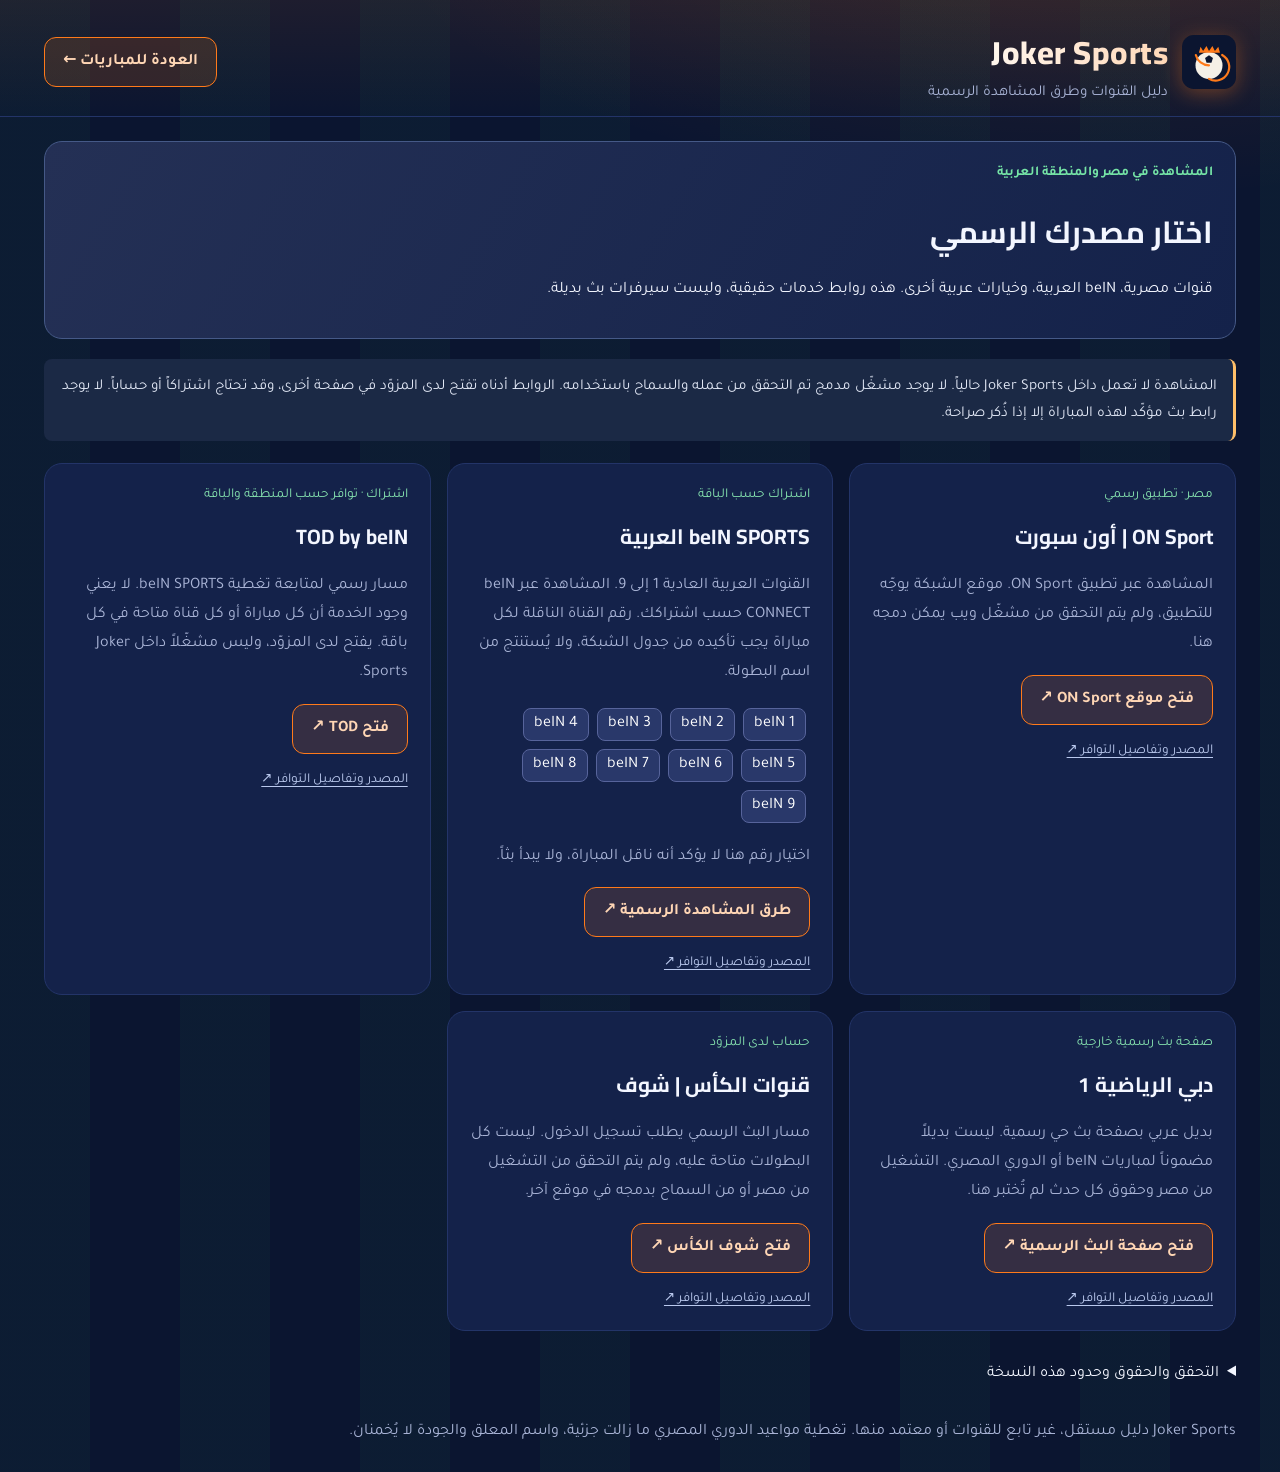
<file: watch.html>
<!doctype html><html lang="ar" dir="rtl"><head><meta charset="utf-8"><meta name="viewport" content="width=device-width,initial-scale=1"><title>Joker Sports | القنوات وطرق المشاهدة</title><link rel="stylesheet" href="styles.css"><link rel="icon" href="icon.svg"></head><body><header class="site-header"><div class="brand"><img src="icon.svg" class="brand-logo" alt=""><div class="brand-text"><h1>Joker Sports</h1><p class="tagline">دليل القنوات وطرق المشاهدة الرسمية</p></div></div><a class="watch-btn" href="index.html">العودة للمباريات ←</a></header><main class="watch-shell"><div id="match-context" class="match-context"><span class="eyebrow">المشاهدة في مصر والمنطقة العربية</span><h1>اختار مصدرك الرسمي</h1><p>قنوات مصرية، beIN العربية، وخيارات عربية أخرى. هذه روابط خدمات حقيقية، وليست سيرفرات بث بديلة.</p></div><p class="view-warning">المشاهدة لا تعمل داخل Joker Sports حالياً. لا يوجد مشغّل مدمج تم التحقق من عمله والسماح باستخدامه. الروابط أدناه تفتح لدى المزوّد في صفحة أخرى، وقد تحتاج اشتراكاً أو حساباً. لا يوجد رابط بث مؤكّد لهذه المباراة إلا إذا ذُكر صراحة.</p><div class="watch-grid"><article class="watch-card" id="on"><span class="provider-tag">مصر · تطبيق رسمي</span><h2>ON Sport | أون سبورت</h2><p>المشاهدة عبر تطبيق ON Sport. موقع الشبكة يوجّه للتطبيق، ولم يتم التحقق من مشغّل ويب يمكن دمجه هنا.</p><a class="watch-btn" target="_blank" rel="noopener noreferrer" href="https://www.onsportplus.com/">فتح موقع ON Sport ↗</a><a class="source-ref" target="_blank" rel="noopener noreferrer" href="https://play.google.com/store/apps/details?hl=ar&amp;id=com.clicks.onSportsKora">المصدر وتفاصيل التوافر ↗</a></article><article class="watch-card" id="bein"><span class="provider-tag">اشتراك حسب الباقة</span><h2>beIN SPORTS العربية</h2><p>القنوات العربية العادية 1 إلى 9. المشاهدة عبر beIN CONNECT حسب اشتراكك. رقم القناة الناقلة لكل مباراة يجب تأكيده من جدول الشبكة، ولا يُستنتج من اسم البطولة.</p><div aria-label="القنوات العربية العادية"><a class="channel-number" href="#bein" data-channel="1">beIN 1</a><a class="channel-number" href="#bein" data-channel="2">beIN 2</a><a class="channel-number" href="#bein" data-channel="3">beIN 3</a><a class="channel-number" href="#bein" data-channel="4">beIN 4</a><a class="channel-number" href="#bein" data-channel="5">beIN 5</a><a class="channel-number" href="#bein" data-channel="6">beIN 6</a><a class="channel-number" href="#bein" data-channel="7">beIN 7</a><a class="channel-number" href="#bein" data-channel="8">beIN 8</a><a class="channel-number" href="#bein" data-channel="9">beIN 9</a></div><p id="channel-hint" class="watch-note">اختيار رقم هنا لا يؤكد أنه ناقل المباراة، ولا يبدأ بثاً.</p><a class="watch-btn" target="_blank" rel="noopener noreferrer" href="https://www.bein.com/en/faqs/connect/">طرق المشاهدة الرسمية ↗</a><a class="source-ref" target="_blank" rel="noopener noreferrer" href="https://www.bein.com/ar/stream/support/">المصدر وتفاصيل التوافر ↗</a></article><article class="watch-card" id="tod"><span class="provider-tag">اشتراك · توافر حسب المنطقة والباقة</span><h2>TOD by beIN</h2><p>مسار رسمي لمتابعة تغطية beIN SPORTS. لا يعني وجود الخدمة أن كل مباراة أو كل قناة متاحة في كل باقة. يفتح لدى المزوّد، وليس مشغّلاً داخل Joker Sports.</p><a class="watch-btn" target="_blank" rel="noopener noreferrer" href="https://www.tod.tv/">فتح TOD ↗</a><a class="source-ref" target="_blank" rel="noopener noreferrer" href="https://www.tod.tv/en/terms">المصدر وتفاصيل التوافر ↗</a></article><article class="watch-card" id="dubai"><span class="provider-tag">صفحة بث رسمية خارجية</span><h2>دبي الرياضية 1</h2><p>بديل عربي بصفحة بث حي رسمية. ليست بديلاً مضموناً لمباريات beIN أو الدوري المصري. التشغيل من مصر وحقوق كل حدث لم تُختبر هنا.</p><a class="watch-btn" target="_blank" rel="noopener noreferrer" href="https://www.dubaisports.ae/content/dubaisports/livestreaming/channel-1.html">فتح صفحة البث الرسمية ↗</a><a class="source-ref" target="_blank" rel="noopener noreferrer" href="https://www.dubaisports.ae/content/dubaisports/livestreaming/channel-1.html">المصدر وتفاصيل التوافر ↗</a></article><article class="watch-card" id="alkass"><span class="provider-tag">حساب لدى المزوّد</span><h2>قنوات الكأس | شوف</h2><p>مسار البث الرسمي يطلب تسجيل الدخول. ليست كل البطولات متاحة عليه، ولم يتم التحقق من التشغيل من مصر أو من السماح بدمجه في موقع آخر.</p><a class="watch-btn" target="_blank" rel="noopener noreferrer" href="https://shoof.alkass.net/live-tv">فتح شوف الكأس ↗</a><a class="source-ref" target="_blank" rel="noopener noreferrer" href="https://shoof.alkass.net/live-tv">المصدر وتفاصيل التوافر ↗</a></article></div><details><summary>التحقق والحقوق وحدود هذه النسخة</summary><p>تمت مراجعة صفحات المزوّدين في ٢٣ نوفمبر ٢٠٢٦. فتح صفحة رسمية لا يثبت تشغيل الفيديو على جهازك أو من مصر. قائمة beIN تثبت أسماء القنوات، ولا تثبت توافر كل قناة ضمن أي اشتراك رقمي. بدائل دبي والكأس لها حقوقها المختلفة، وليست بديلاً لكل مباراة مشفرة.</p><p>لا نعيد بث قنوات مدفوعة، ولا نضمّن صفحات تتطلب اشتراكاً دون مسار معتمد من المزوّد. لا توجد هنا سيرفرات مقرصنة أو تجاوز لحجب جغرافي أو لاشتراك. يمكن إضافة مشغّل رسمي لاحقاً إذا ثبت السماح بدمجه وتشغيله.</p><a target="_blank" rel="noopener" href="https://www.tod.tv/en/terms">شروط TOD</a> · <a target="_blank" rel="noopener" href="https://www.bein.com/en/faqs/connect/">beIN CONNECT وتوافر مصر</a></details><p class="watch-note">Joker Sports دليل مستقل، غير تابع للقنوات أو معتمد منها. تغطية مواعيد الدوري المصري ما زالت جزئية، واسم المعلق والجودة لا يُخمنان.</p></main><script>
(function(){'use strict';
var q=new URLSearchParams(location.search),p=q.get('provider'),id=q.get('match');
if(p&&['on','bein','tod','dubai','alkass'].indexOf(p)>=0){document.getElementById(p).classList.add('selected');}
document.querySelectorAll('[data-channel]').forEach(function(a){a.addEventListener('click',function(){document.getElementById('channel-hint').textContent='اخترت beIN SPORTS '+a.dataset.channel+' العربية. تأكد من جدول الشبكة أولاً، ثم افتح خدمة المشاهدة الرسمية حسب اشتراكك. لم يبدأ أي بث هنا.';});});
if(!id)return;
var box=document.getElementById('match-context');
box.textContent='جارٍ تحميل تفاصيل المباراة…';
fetch('matches.json',{cache:'no-store'}).then(function(r){if(!r.ok)throw Error();return r.json();}).then(function(d){var m=d.matches.find(function(x){return x.id===id;});box.textContent='';if(!m){box.textContent='المباراة لم تعد موجودة في الجدول الحالي. يمكنك الرجوع للجدول أو استكشاف المصادر أدناه.';return;}
var h=document.createElement('h1');h.textContent=(m.home.nameAr||m.home.name)+' × '+(m.away.nameAr||m.away.name);box.appendChild(h);
var info=document.createElement('p');info.textContent=(m.league.nameAr||m.league.name)+' · '+new Date(m.kickoffUtc).toLocaleString('ar-EG',{timeZone:'Africa/Cairo'})+' بتوقيت القاهرة';box.appendChild(info);
var note=document.createElement('p');note.textContent='الناقل المصري ورقم القناة لهذه المباراة غير مؤكّدين من بيانات الجدول الحالية. المصادر أدناه دليل عام، وليست تأكيداً لإذاعة هذه المباراة.';box.appendChild(note);
var a=document.createElement('a');a.className='watch-btn';a.target='_blank';a.rel='noopener noreferrer';a.href='https://www.beinsports.com/ar-mena/%D8%AC%D8%AF%D9%88%D9%84-%D8%A7%D9%84%D8%A8%D8%AB';a.textContent='تحقق من جدول beIN الرسمي ↗';box.appendChild(a);
if(m.league.slug==='egy.1'){document.getElementById('on').classList.add('selected');}
}).catch(function(){box.textContent='تعذر تحميل تفاصيل المباراة. المصادر الرسمية أدناه متاحة، لكن لا يمكن تأكيد الناقل أو الموعد الآن.';});
})();</script></body></html>
</file>
<file: styles.css>
/* Joker Sports — هوية خاصة: كحلي ليلي + برتقالي الجوكر + لمسة ملعب خضراء */
@font-face {
  font-family: 'Cairo';
  src: url('Cairo.ttf') format('truetype-variations');
  font-weight: 200 1000;
  font-display: swap;
}
@font-face {
  font-family: 'Tajawal';
  src: url('Tajawal-Regular.ttf') format('truetype');
  font-weight: 400;
  font-display: swap;
}
@font-face {
  font-family: 'Tajawal';
  src: url('Tajawal-Medium.ttf') format('truetype');
  font-weight: 500;
  font-display: swap;
}
@font-face {
  font-family: 'Tajawal';
  src: url('Tajawal-Bold.ttf') format('truetype');
  font-weight: 700;
  font-display: swap;
}

:root {
  --bg: #0b1530;
  --bg-soft: #101d3f;
  --card: #14224a;
  --card-edge: #233468;
  --ink: #f3f6ff;
  --ink-dim: #a9b4d6;
  --accent: #ff7a1a;
  --accent-soft: rgba(255, 122, 26, .14);
  --pitch: #2fbf71;
  --live: #ff4d5e;
  --radius: 18px;
}

* { box-sizing: border-box; }
html { scroll-behavior: smooth; }
body {
  margin: 0;
  font-family: 'Tajawal', 'Cairo', system-ui, sans-serif;
  background:
    radial-gradient(1200px 500px at 85% -100px, rgba(255,122,26,.12), transparent 60%),
    repeating-linear-gradient(90deg, rgba(47,191,113,.045) 0 90px, transparent 90px 180px),
    var(--bg);
  color: var(--ink);
  min-height: 100vh;
}

/* ---------- Header ---------- */
.site-header {
  display: flex; flex-wrap: wrap; align-items: center; justify-content: space-between;
  gap: 12px; padding: 22px clamp(14px, 4vw, 44px) 14px;
  border-bottom: 1px solid var(--card-edge);
  background: linear-gradient(180deg, rgba(255,122,26,.08), transparent);
}
.brand { display: flex; align-items: center; gap: 14px; }
.brand-logo { width: 54px; height: 54px; filter: drop-shadow(0 4px 10px rgba(255,122,26,.35)); }
.brand-text h1 {
  margin: 0; font-family: 'Cairo', sans-serif; font-weight: 800;
  font-size: clamp(1.5rem, 3.2vw, 2rem); letter-spacing: .5px;
  background: linear-gradient(90deg, #fff, #ffd9b8);
  -webkit-background-clip: text; background-clip: text; color: transparent;
}
.tagline { margin: 2px 0 0; color: var(--ink-dim); font-size: .95rem; }
.header-meta { display: flex; flex-direction: column; align-items: flex-end; gap: 6px; }
.tz-pill {
  background: var(--accent-soft); color: var(--accent);
  border: 1px solid rgba(255,122,26,.4); border-radius: 999px;
  padding: 4px 14px; font-weight: 700; font-size: .85rem;
}
.freshness { font-size: .8rem; color: var(--ink-dim); }
.freshness.stale { color: #ffcf5e; }

/* ---------- Notice ---------- */
.notice-bar {
  margin: 12px clamp(14px, 4vw, 44px) 0; padding: 10px 16px;
  background: rgba(255, 207, 94, .12); border: 1px solid rgba(255, 207, 94, .45);
  color: #ffe3a3; border-radius: 12px; font-size: .9rem;
}

/* ---------- Filters ---------- */
.filters {
  position: sticky; top: 0; z-index: 20;
  padding: 14px clamp(14px, 4vw, 44px);
  background: rgba(11, 21, 48, .92); backdrop-filter: blur(10px);
  border-bottom: 1px solid var(--card-edge);
}
.chips { display: flex; gap: 8px; overflow-x: auto; padding-bottom: 8px; scrollbar-width: thin; }
.chip {
  white-space: nowrap; cursor: pointer; border: 1px solid var(--card-edge);
  background: var(--bg-soft); color: var(--ink-dim);
  border-radius: 999px; padding: 7px 16px; font-family: inherit; font-size: .9rem; font-weight: 500;
  transition: all .15s ease;
}
.chip:hover { border-color: var(--accent); color: var(--ink); }
.chip.active {
  background: linear-gradient(135deg, var(--accent), #ff9a4d);
  border-color: transparent; color: #1a0f00; font-weight: 700;
}
.filters-row { display: flex; gap: 10px; flex-wrap: wrap; align-items: center; }
#team-search {
  flex: 1 1 220px; padding: 9px 16px; border-radius: 12px;
  border: 1px solid var(--card-edge); background: var(--bg-soft);
  color: var(--ink); font-family: inherit; font-size: .95rem;
}
#team-search:focus { outline: 2px solid var(--accent); border-color: transparent; }
.fav-toggle { display: flex; align-items: center; gap: 8px; color: var(--ink-dim); font-size: .9rem; cursor: pointer; }
.fav-toggle input { accent-color: var(--accent); width: 16px; height: 16px; }

/* ---------- Matches ---------- */
.matches { padding: 18px clamp(14px, 4vw, 44px) 40px; max-width: 1180px; margin: 0 auto; }
.day-group { margin-bottom: 26px; }
.day-title {
  display: flex; align-items: baseline; gap: 10px;
  font-family: 'Cairo', sans-serif; font-weight: 700; font-size: 1.25rem;
  margin: 6px 0 14px;
}
.day-title .date-sub { color: var(--ink-dim); font-size: .85rem; font-weight: 400; }
.day-title::after { content: ""; flex: 1; height: 1px; background: var(--card-edge); }
.cards { display: grid; grid-template-columns: repeat(auto-fill, minmax(330px, 1fr)); gap: 14px; }

.match-card {
  background: linear-gradient(165deg, var(--card), var(--bg-soft));
  border: 1px solid var(--card-edge); border-radius: var(--radius);
  padding: 14px 16px; display: flex; flex-direction: column; gap: 12px;
  transition: transform .15s ease, border-color .15s ease;
}
.match-card:hover { transform: translateY(-2px); border-color: rgba(255,122,26,.5); }
.match-card.favorite { border-color: rgba(255, 215, 0, .55); box-shadow: 0 0 0 1px rgba(255,215,0,.25), 0 6px 22px rgba(255,215,0,.08); }
.match-card.partial { border-style: dashed; }

.league-line { display: flex; justify-content: space-between; align-items: center; gap: 8px; }
.league-name { color: var(--ink-dim); font-size: .82rem; font-weight: 500; }
.status-pill { border-radius: 999px; padding: 3px 12px; font-size: .78rem; font-weight: 700; }
.status-pill.pre { background: var(--accent-soft); color: var(--accent); }
.status-pill.in { background: rgba(255,77,94,.16); color: var(--live); animation: pulse 1.6s infinite; }
.status-pill.post { background: rgba(47,191,113,.14); color: var(--pitch); }
@keyframes pulse { 50% { opacity: .55; } }

.teams-line { display: grid; grid-template-columns: 1fr auto 1fr; align-items: center; gap: 8px; }
.team { display: flex; flex-direction: column; align-items: center; gap: 6px; text-align: center; }
.team-logo { width: 44px; height: 44px; object-fit: contain; }
.team-name { font-weight: 700; font-size: .98rem; line-height: 1.35; }
.team-name .latin { display: block; color: var(--ink-dim); font-size: .72rem; font-weight: 400; }
.score-box { display: flex; flex-direction: column; align-items: center; gap: 4px; min-width: 76px; }
.score {
  font-family: 'Cairo', sans-serif; font-weight: 800; font-size: 1.45rem;
  background: var(--bg); border: 1px solid var(--card-edge);
  padding: 2px 14px; border-radius: 12px; letter-spacing: 1px;
}
.score:empty { display: none; }
.kickoff { font-family: 'Cairo', sans-serif; font-weight: 700; color: var(--accent); font-size: 1.05rem; }
.kickoff .dow { display: block; text-align: center; color: var(--ink-dim); font-size: .72rem; font-weight: 400; }

.info-grid { display: grid; grid-template-columns: 1fr 1fr; gap: 8px 14px; font-size: .86rem; }
.info-item { display: flex; flex-direction: column; gap: 2px; }
.info-label { color: var(--ink-dim); font-size: .74rem; }
.info-value { font-weight: 500; }
.info-value.missing { color: #8b96b8; font-style: italic; font-weight: 400; }
.channels .info-value { display: flex; flex-wrap: wrap; gap: 4px; }
.channel-tag {
  background: var(--bg); border: 1px solid var(--card-edge);
  border-radius: 8px; padding: 1px 8px; font-size: .76rem;
}
.channel-note { grid-column: 1 / -1; color: #8b96b8; font-size: .72rem; font-style: italic; }

.lineups summary {
  cursor: pointer; color: var(--accent); font-weight: 700; font-size: .88rem;
}
.lineups-body { display: grid; grid-template-columns: 1fr 1fr; gap: 10px; margin-top: 8px; font-size: .8rem; }
.lineups-body h4 { margin: 0 0 4px; font-size: .82rem; color: var(--ink-dim); }
.lineups-body ol { margin: 0; padding-inline-start: 18px; display: flex; flex-direction: column; gap: 2px; }
.lineups-body .sub { color: var(--ink-dim); }

.source-line { color: #77829f; font-size: .7rem; border-top: 1px dashed var(--card-edge); padding-top: 8px; }

/* ---------- States ---------- */
.loading, .empty, .error-box {
  display: flex; flex-direction: column; align-items: center; gap: 12px;
  padding: 60px 20px; color: var(--ink-dim); text-align: center;
}
.spinner {
  width: 42px; height: 42px; border-radius: 50%;
  border: 4px solid var(--card-edge); border-top-color: var(--accent);
  animation: spin 1s linear infinite;
}
@keyframes spin { to { transform: rotate(360deg); } }
.error-box button {
  background: var(--accent); color: #1a0f00; border: 0; border-radius: 10px;
  padding: 9px 22px; font-family: inherit; font-weight: 700; cursor: pointer;
}

/* ---------- Footer ---------- */
.site-footer {
  border-top: 1px solid var(--card-edge);
  padding: 20px clamp(14px, 4vw, 44px) 30px;
  color: var(--ink-dim); font-size: .82rem; line-height: 1.8;
}
.site-footer p { margin: 4px 0; max-width: 900px; }

@media (max-width: 640px) {
  .header-meta { align-items: flex-start; }
  .info-grid { grid-template-columns: 1fr; }
  .cards { grid-template-columns: 1fr; }
}
.channel-note a { color: inherit; text-decoration: underline; }

/* Official provider directory and match-specific viewing routes */
.watch-hub,.watch-shell{max-width:1280px;margin:24px auto;padding:0 clamp(14px,4vw,44px)}
.watch-intro{display:flex;align-items:center;justify-content:space-between;gap:18px;flex-wrap:wrap}
.watch-intro h2{font-family:Cairo,sans-serif;margin:6px 0;font-size:clamp(1.4rem,3vw,2rem)}
.watch-intro p,.watch-card p{color:var(--ink-dim);line-height:1.8}
.eyebrow{color:#75e4a6;font-weight:700;font-size:.85rem}
.watch-btn{display:inline-block;border:1px solid var(--accent);border-radius:12px;background:var(--accent-soft);color:#ffd6b5;padding:12px 18px;text-decoration:none;font-weight:700;line-height:1.5}
.watch-btn:hover{background:#59331f}.watch-btn:focus-visible,.provider-shortcuts a:focus-visible{outline:3px solid white;outline-offset:3px}
.view-warning{background:#1b2945;border-right:3px solid #ffbf69;padding:14px 16px;border-radius:8px;color:#e1e7f5;line-height:1.8;font-size:.95rem}
.provider-shortcuts{display:flex;gap:9px;flex-wrap:wrap;margin:18px 0}.provider-shortcuts a{border:1px solid var(--card-edge);background:var(--card);color:var(--ink);padding:10px 14px;border-radius:999px;text-decoration:none;line-height:1.4}
.match-watch{margin:16px 0 0;width:100%;text-align:center}
.watch-grid{display:grid;grid-template-columns:repeat(auto-fit,minmax(min(100%,310px),1fr));gap:16px;margin:22px 0}
.watch-card{border:1px solid var(--card-edge);background:var(--card);padding:22px;border-radius:18px;scroll-margin-top:20px}
.watch-card.selected{border-color:var(--accent);box-shadow:0 0 0 2px var(--accent-soft)}
.watch-card h2{font:700 1.3rem Cairo,sans-serif;margin:12px 0}.watch-card .provider-tag{color:#87e5b0;font-size:.85rem}.watch-card a.source-ref{display:block;color:#bac9ee;margin-top:15px;font-size:.85rem;text-underline-offset:4px}
.channel-number{display:inline-block;background:#29386a;border:1px solid #57649b;padding:6px 10px;border-radius:8px;margin:4px;color:white;text-decoration:none}
.match-context{padding:22px;background:linear-gradient(120deg,#243055,#14224a);border:1px solid #455987;border-radius:18px;margin:20px 0}.match-context h1{font-family:Cairo,sans-serif;font-size:clamp(1.3rem,3vw,1.9rem)}
.watch-shell a{overflow-wrap:anywhere}.watch-note{color:var(--ink-dim);line-height:1.9}.watch-shell details{margin:28px 0;line-height:1.9}.watch-shell details a{color:#bfcfff}
</file>
